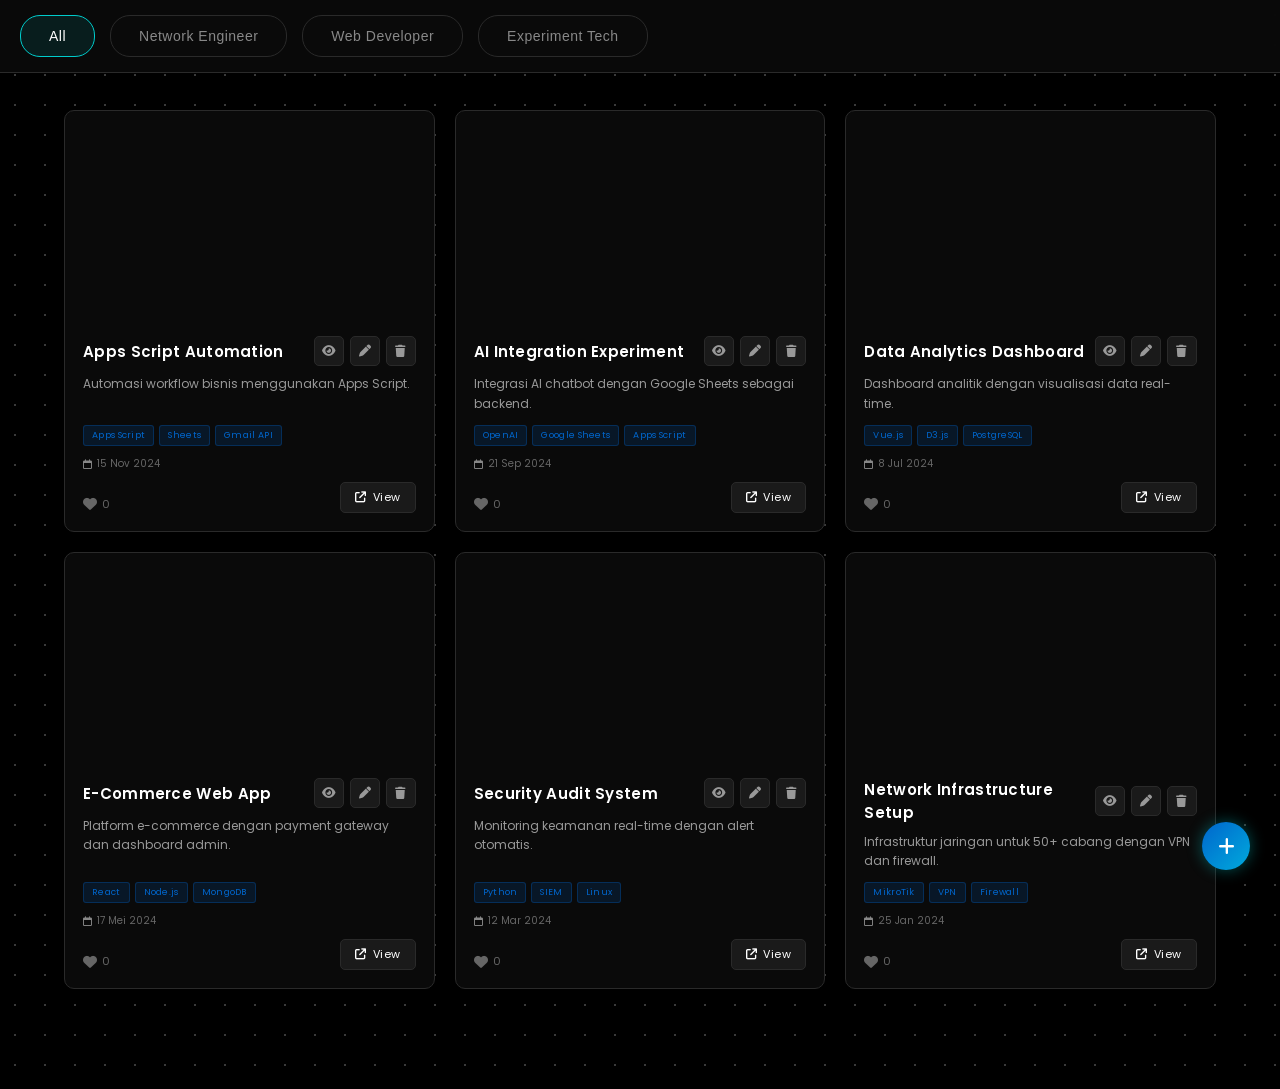
<file: admin-panel-control/index.html>
<!DOCTYPE html>
<html lang="id">
<head>
    <meta charset="UTF-8">
    <meta name="viewport" content="width=device-width, initial-scale=1.0">
    <title>Admin Panel Control</title>

    <!-- Font & Icon -->
    <link rel="preconnect" href="https://fonts.googleapis.com">
    <link rel="preconnect" href="https://fonts.gstatic.com" crossorigin>
    <link href="https://fonts.googleapis.com/css2?family=Montserrat:wght@300;700&family=Poppins:wght@700&display=swap" rel="stylesheet">
    <link rel="stylesheet" href="https://cdnjs.cloudflare.com/ajax/libs/font-awesome/6.5.1/css/all.min.css">

    <style>
        /* ============================================================
           1. DESIGN TOKENS
           ============================================================ */

        :root {
            --color-bg: #000000;
            --color-surface: #0a0a0a;
            --color-surface-raised: #1a1a1a;
            --color-border: #2a2a2a;
            --color-primary: #0066cc;
            --color-accent-light: #00cccc;
            --color-text: #ffffff;
            --color-text-soft: #cccccc;
            --color-text-dim: #999999;
            --color-text-faint: #888888;
            --color-text-muted: #666666;
            --grad-brand-1: linear-gradient(135deg, #0066cc 0%, #0088dd 100%);
            --grad-brand-6: linear-gradient(135deg, #0088dd 0%, #00cccc 100%);
            --font-display: 'Poppins', sans-serif;
            --font-body: 'Montserrat', sans-serif;
            --radius-xs: 3px;
            --radius-sm: 5px;
            --radius-lg: 10px;
            --radius-2xl: 15px;
            --radius-3xl: 20px;
            --transition: all 0.3s ease;
        }

        * {
            margin: 0;
            padding: 0;
            box-sizing: border-box;
        }

        body {
            width: 100%;
            height: auto;
            background-color: #000000;
            background-image: radial-gradient(circle, #3a3a3a 1px, transparent 1px);
            background-size: 30px 30px;
            font-family: var(--font-display);
            overflow-x: hidden;
        }

        /* ============================================================
           2. UTILITAS
           ============================================================ */

        .text-gradient {
            background-clip: text;
            -webkit-background-clip: text;
            -webkit-text-fill-color: transparent;
        }

        /* ============================================================
           3. SCROLL REVEAL (AOS SIMPLE)
           ============================================================ */

        .aos-init {
            opacity: 0;
            transform: translateY(40px);
            transition:
                opacity 0.8s cubic-bezier(0.22, 1, 0.36, 1),
                transform 0.8s cubic-bezier(0.22, 1, 0.36, 1);
        }

        .aos-init.aos-animate {
            opacity: 1;
            transform: translateY(0);
        }

        .aos-init[data-aos="fade-up"] {
            transform: translateY(60px);
        }

        .aos-init[data-aos="fade-up"].aos-animate {
            transform: translateY(0);
        }

        /* ============================================================
           4. PROJECTS
           ============================================================ */

        .projects-section {
            position: relative;
            z-index: 3;
            width: 100%;
            padding: 110px 5% 100px;
        }

        .projects-title {
            margin-bottom: 50px;
            font-size: 60px;
            font-weight: 700;
            letter-spacing: 2px;
            line-height: 1;
        }

        .projects-part-my {
            background-image: var(--grad-brand-1);
            filter: drop-shadow(0 0 3px rgba(0, 204, 204, 0.35));
        }

        .projects-part-project {
            background-image: var(--grad-brand-6);
            filter: drop-shadow(0 0 5px rgba(0, 204, 204, 0.45));
        }

        .project-filters {
            position: fixed;
            top: 0;
            right: 0;
            left: 0;
            z-index: 1000;
            display: flex;
            justify-content: flex-start;
            gap: 15px;
            padding: 15px 20px;
            background: rgba(10, 10, 10, 0.9);
            border-bottom: 1px solid var(--color-border);
            backdrop-filter: blur(8px);
            overflow-x: auto;
            white-space: nowrap;
            scrollbar-width: none;
            -ms-overflow-style: none;
            scroll-behavior: smooth;
            cursor: grab;
        }

        .project-filters::-webkit-scrollbar {
            display: none;
        }

        .project-filter-btn {
            flex-shrink: 0;
            padding: 12px 28px;
            background: var(--color-surface);
            border: 1px solid var(--color-border);
            border-radius: var(--radius-3xl);
            font-size: 14px;
            letter-spacing: 0.5px;
            color: var(--color-text-faint);
            cursor: pointer;
            transition: var(--transition);
        }

        .project-filter-btn:hover,
        .project-filter-btn.active {
            background: rgba(0, 204, 204, 0.1);
            border-color: var(--color-accent-light);
            color: var(--color-text);
        }

        .projects-grid {
            display: grid;
            grid-template-columns: repeat(3, 1fr);
            gap: 20px;
        }

        .project-card {
            display: flex;
            flex-direction: column;
            background: var(--color-surface);
            border: 1px solid var(--color-border);
            border-radius: var(--radius-lg);
            overflow: hidden;
            cursor: pointer;
            transition: var(--transition);
        }

        .project-card:hover {
            border-color: var(--color-primary);
        }

        .project-card-image {
            width: 100%;
            aspect-ratio: 16 / 9;
            background-size: cover;
            background-position: center;
        }

        .project-card-info {
            display: flex;
            flex-direction: column;
            flex: 1;
            padding: 18px;
        }

        .project-card-title-row {
            display: flex;
            align-items: center;
            justify-content: space-between;
            gap: 10px;
            margin-bottom: 8px;
        }

        .project-card-title {
            font-size: 15px;
            font-weight: 600;
            letter-spacing: 0.3px;
            color: var(--color-text);
        }

        .project-card-desc {
            flex-grow: 1;
            margin-bottom: 12px;
            font-size: 12px;
            line-height: 1.6;
            color: var(--color-text-dim);
        }

        .project-card-tools {
            display: flex;
            flex-wrap: wrap;
            gap: 5px;
            margin-bottom: 10px;
        }

        .project-card-tool {
            padding: 3px 8px;
            background: rgba(0, 102, 204, 0.15);
            border: 1px solid rgba(0, 102, 204, 0.3);
            border-radius: var(--radius-xs);
            font-size: 9px;
            letter-spacing: 0.3px;
            color: var(--color-primary);
        }

        .project-card-date {
            display: flex;
            align-items: center;
            gap: 5px;
            margin-bottom: 10px;
            font-size: 10px;
            color: var(--color-text-muted);
        }

        .project-card-date i {
            font-size: 10px;
            color: var(--color-text-faint);
        }

        .project-card-footer {
            display: flex;
            justify-content: space-between;
            align-items: flex-end;
            margin-top: auto;
        }

        .project-card-like {
            display: flex;
            align-items: center;
            gap: 5px;
            cursor: pointer;
            pointer-events: auto;
            user-select: none;
        }

        .project-card-like i {
            font-size: 14px;
            color: var(--color-text-muted);
            transition: var(--transition);
        }

        .project-card-like span {
            font-size: 11px;
            color: var(--color-text-muted);
            transition: var(--transition);
        }

        .project-card-like.liked i,
        .project-card-like.liked span {
            color: var(--color-primary);
        }

        .project-card-cta {
            display: inline-flex;
            align-items: center;
            gap: 6px;
            padding: 6px 14px;
            background: var(--color-surface-raised);
            border: 1px solid var(--color-border);
            border-radius: var(--radius-sm);
            font-size: 11px;
            letter-spacing: 0.5px;
            color: var(--color-text);
            text-decoration: none;
            pointer-events: auto;
            transition: var(--transition);
        }

        .project-card-cta:hover {
            border-color: var(--color-accent-light);
            color: var(--color-accent-light);
        }

        .project-card-cta i {
            font-size: 11px;
        }

        .project-card-actions {
            display: flex;
            align-items: center;
            gap: 6px;
        }

        .project-card-action {
            display: flex;
            align-items: center;
            justify-content: center;
            width: 30px;
            height: 30px;
            background: var(--color-surface-raised);
            border: 1px solid var(--color-border);
            border-radius: var(--radius-sm);
            color: var(--color-text-dim);
            font-size: 12px;
            cursor: pointer;
            pointer-events: auto;
            transition: var(--transition);
        }

        .project-card-action:hover {
            border-color: var(--color-accent-light);
            color: var(--color-accent-light);
            box-shadow: 0 0 10px rgba(0, 204, 204, 0.2);
        }

        /* Tombol mengambang gradien biru (kanan bawah, tidak ikut scroll) */
        .fab-btn {
            position: fixed;
            right: 30px;
            bottom: 30px;
            z-index: 1000;
            display: flex;
            align-items: center;
            justify-content: center;
            width: 48px;
            height: 48px;
            border: none;
            border-radius: 50%;
            background: linear-gradient(135deg, #0066cc 0%, #00aadd 100%);
            color: var(--color-text);
            font-size: 19px;
            cursor: pointer;
            box-shadow: 0 0 15px rgba(0, 204, 204, 0.4);
            transition: var(--transition);
        }

        .fab-btn:hover {
            box-shadow: 0 0 20px rgba(0, 204, 204, 0.6);
            transform: translateY(-3px);
        }

        /* Layar sementara (overlay penuh) */
        .overlay {
            position: fixed;
            top: 0;
            right: 0;
            bottom: 0;
            left: 0;
            z-index: 2000;
            display: flex;
            align-items: center;
            justify-content: center;
            padding: 20px;
            background-color: #000000;
            background-image: radial-gradient(circle, #3a3a3a 1px, transparent 1px);
            background-size: 30px 30px;
            opacity: 0;
            visibility: hidden;
            transition: opacity 0.3s ease, visibility 0.3s ease;
            overflow-y: auto;
        }

        .overlay.active {
            opacity: 1;
            visibility: visible;
        }

        .overlay-card {
            position: relative;
            width: 100%;
            max-width: 480px;
            padding: 40px;
            background: var(--color-surface);
            border: 1px solid var(--color-border);
            border-radius: var(--radius-3xl);
        }

        .overlay-close {
            position: absolute;
            top: 15px;
            right: 15px;
            display: flex;
            align-items: center;
            justify-content: center;
            width: 34px;
            height: 34px;
            background: var(--color-surface-raised);
            border: 1px solid var(--color-border);
            border-radius: 50%;
            color: var(--color-text-dim);
            font-size: 14px;
            cursor: pointer;
            transition: var(--transition);
        }

        .overlay-close:hover {
            border-color: var(--color-accent-light);
            color: var(--color-accent-light);
        }

        .overlay-title {
            margin-bottom: 25px;
            font-size: 28px;
            font-weight: 700;
            letter-spacing: 1px;
            background-image: linear-gradient(135deg, #0066cc 0%, #00aadd 100%);
            -webkit-background-clip: text;
            background-clip: text;
            -webkit-text-fill-color: transparent;
        }

        .overlay-form {
            display: flex;
            flex-direction: column;
            gap: 18px;
        }

        .overlay-field {
            display: flex;
            flex-direction: column;
            gap: 8px;
        }

        .overlay-label {
            font-size: 13px;
            letter-spacing: 0.5px;
            color: var(--color-text-faint);
        }

        .overlay-input,
        .overlay-select {
            width: 100%;
            padding: 13px 16px;
            background: var(--color-surface-raised);
            border: 1px solid var(--color-border);
            border-radius: var(--radius-lg);
            font-family: var(--font-body);
            font-size: 14px;
            font-weight: 300;
            letter-spacing: 0.3px;
            color: var(--color-text);
            transition: var(--transition);
            color-scheme: dark;
        }

        .overlay-textarea {
            min-height: 120px;
            resize: vertical;
        }

        .overlay-input:focus,
        .overlay-select:focus,
        .overlay-textarea:focus {
            outline: none;
            border-color: var(--color-accent-light);
            box-shadow: 0 0 10px rgba(0, 204, 204, 0.15);
        }

        /* Tempat upload gambar (thumbnail 16:9) */
        .overlay-thumb {
            display: flex;
            flex-direction: column;
            align-items: center;
            justify-content: center;
            gap: 10px;
            height: 170px;
            background: var(--color-surface-raised);
            border: 2px dashed var(--color-border);
            border-radius: var(--radius-lg);
            font-family: var(--font-body);
            font-size: 13px;
            letter-spacing: 0.3px;
            color: var(--color-text-dim);
            cursor: pointer;
            transition: var(--transition);
            background-size: cover;
            background-position: center;
        }

        .overlay-thumb:hover {
            border-color: var(--color-accent-light);
            color: var(--color-accent-light);
        }

        .overlay-thumb i {
            font-size: 28px;
        }

        .overlay-thumb.has-image {
            border-style: solid;
        }

        .overlay-thumb.has-image i,
        .overlay-thumb.has-image span {
            opacity: 0;
        }

        /* Pilihan kategori */
        .overlay-cats {
            display: flex;
            gap: 10px;
        }

        .overlay-cat {
            flex: 1;
            padding: 12px 10px;
            background: var(--color-surface-raised);
            border: 1px solid var(--color-border);
            border-radius: var(--radius-md);
            font-family: var(--font-body);
            font-size: 13px;
            letter-spacing: 0.5px;
            color: var(--color-text-dim);
            cursor: pointer;
            transition: var(--transition);
        }

        .overlay-cat:hover {
            border-color: var(--color-accent-light);
            color: var(--color-text);
        }

        .overlay-cat.active {
            background: linear-gradient(135deg, #0066cc 0%, #00aadd 100%);
            border-color: transparent;
            color: var(--color-text);
        }

        /* Tombol aksi: batal (kiri) & deploy (kanan) */
        .overlay-actions {
            display: flex;
            gap: 12px;
        }

        .overlay-btn {
            flex: 1;
            display: inline-flex;
            align-items: center;
            justify-content: center;
            gap: 8px;
            padding: 14px 20px;
            border-radius: var(--radius-lg);
            font-family: var(--font-body);
            font-size: 13px;
            font-weight: 400;
            letter-spacing: 0.5px;
            cursor: pointer;
            transition: var(--transition);
        }

        .overlay-btn-batal {
            background: var(--color-surface-raised);
            border: 1px solid var(--color-border);
            color: var(--color-text);
        }

        .overlay-btn-batal:hover {
            border-color: var(--color-accent-light);
            color: var(--color-accent-light);
        }

        .overlay-btn-deploy {
            background: linear-gradient(135deg, #0066cc 0%, #00aadd 100%);
            border: none;
            color: var(--color-text);
        }

        .overlay-btn-deploy:hover {
            box-shadow: 0 0 15px rgba(0, 204, 204, 0.4);
        }

        /* Pop-up konfirmasi hapus */
        .confirm-dialog {
            position: fixed;
            top: 0;
            right: 0;
            bottom: 0;
            left: 0;
            z-index: 2100;
            display: flex;
            align-items: center;
            justify-content: center;
            padding: 20px;
            background: rgba(0, 0, 0, 0.7);
            opacity: 0;
            visibility: hidden;
            transition: opacity 0.3s ease, visibility 0.3s ease;
        }

        .confirm-dialog.active {
            opacity: 1;
            visibility: visible;
        }

        .confirm-card {
            width: 100%;
            max-width: 340px;
            padding: 30px;
            background: var(--color-surface);
            border: 1px solid var(--color-border);
            border-radius: var(--radius-2xl);
            text-align: center;
        }

        .confirm-icon {
            display: flex;
            align-items: center;
            justify-content: center;
            width: 56px;
            height: 56px;
            margin: 0 auto 18px;
            background: rgba(255, 51, 51, 0.1);
            border-radius: 50%;
            color: #ff4444;
            font-size: 24px;
        }

        .confirm-text {
            margin-bottom: 24px;
            font-size: 15px;
            line-height: 1.6;
            color: var(--color-text-soft);
        }

        .confirm-actions {
            display: flex;
            gap: 10px;
        }

        .confirm-btn {
            flex: 1;
            padding: 12px 16px;
            border-radius: var(--radius-md);
            font-family: var(--font-body);
            font-size: 13px;
            letter-spacing: 0.5px;
            cursor: pointer;
            transition: var(--transition);
        }

        .confirm-cancel {
            background: var(--color-surface-raised);
            border: 1px solid var(--color-border);
            color: var(--color-text);
        }

        .confirm-cancel:hover {
            border-color: var(--color-accent-light);
            color: var(--color-accent-light);
        }

        .confirm-danger {
            background: linear-gradient(135deg, #cc0000 0%, #ff3333 100%);
            border: none;
            color: #ffffff;
        }

        .confirm-danger:hover {
            box-shadow: 0 0 15px rgba(255, 51, 51, 0.4);
        }

        /* --- Responsive --- */
        @media (max-width: 1024px) {
            .projects-title {
                font-size: 48px;
            }

            .projects-grid {
                grid-template-columns: repeat(2, 1fr);
            }
        }

        @media (max-width: 768px) {
            .projects-section {
                padding: 120px 20px 80px;
            }

            .projects-title {
                font-size: 36px;
                letter-spacing: 1px;
            }

            .projects-grid {
                grid-template-columns: 1fr;
            }

            .project-filters {
                padding: 15px 15px;
            }

            .project-filter-btn {
                padding: 10px 18px;
                font-size: 12px;
            }
        }
    </style>
</head>
<body>

    <!-- ===================== PROJECTS ===================== -->
    <div class="projects-section" id="projectsSection">
        <div class="project-filters" id="projectFilters">
            <button class="project-filter-btn active" data-filter="all">All</button>
            <button class="project-filter-btn" data-filter="network">Network Engineer</button>
            <button class="project-filter-btn" data-filter="web">Web Developer</button>
            <button class="project-filter-btn" data-filter="experiment">Experiment Tech</button>
        </div>

        <div class="projects-grid" id="projectsGrid">
            <div class="project-card aos-init" data-aos="fade-up" data-category="experiment" data-date="2024-11-15">
                <div class="project-card-image" style="background-image: url('https://images.unsplash.com/photo-1432888622747-4eb9a8efeb07?w=600&h=338&fit=crop')"></div>
                <div class="project-card-info">
                    <div class="project-card-title-row">
                        <div class="project-card-title">Apps Script Automation</div>
                        <div class="project-card-actions">
                            <button class="project-card-action" title="View"><i class="fa-solid fa-eye"></i></button>
                            <button class="project-card-action" title="Edit"><i class="fa-solid fa-pen"></i></button>
                            <button class="project-card-action" title="Delete"><i class="fa-solid fa-trash"></i></button>
                        </div>
                    </div>
                    <div class="project-card-desc">Automasi workflow bisnis menggunakan Apps Script.</div>
                    <div class="project-card-tools"><span class="project-card-tool">Apps Script</span><span class="project-card-tool">Sheets</span><span class="project-card-tool">Gmail API</span></div>
                    <div class="project-card-date"><i class="fa-regular fa-calendar"></i> 15 Nov 2024</div>
                    <div class="project-card-footer">
                        <div class="project-card-like"><i class="fa-solid fa-heart"></i><span>0</span></div>
                        <a href="#" class="project-card-cta"><i class="fa-solid fa-arrow-up-right-from-square"></i> View</a>
                    </div>
                </div>
            </div>

            <div class="project-card aos-init" data-aos="fade-up" data-aos-delay="50" data-category="experiment" data-date="2024-09-21">
                <div class="project-card-image" style="background-image: url('https://images.unsplash.com/photo-1451187580459-43490279c0fa?w=600&h=338&fit=crop')"></div>
                <div class="project-card-info">
                    <div class="project-card-title-row">
                        <div class="project-card-title">AI Integration Experiment</div>
                        <div class="project-card-actions">
                            <button class="project-card-action" title="View"><i class="fa-solid fa-eye"></i></button>
                            <button class="project-card-action" title="Edit"><i class="fa-solid fa-pen"></i></button>
                            <button class="project-card-action" title="Delete"><i class="fa-solid fa-trash"></i></button>
                        </div>
                    </div>
                    <div class="project-card-desc">Integrasi AI chatbot dengan Google Sheets sebagai backend.</div>
                    <div class="project-card-tools"><span class="project-card-tool">OpenAI</span><span class="project-card-tool">Google Sheets</span><span class="project-card-tool">Apps Script</span></div>
                    <div class="project-card-date"><i class="fa-regular fa-calendar"></i> 21 Sep 2024</div>
                    <div class="project-card-footer">
                        <div class="project-card-like"><i class="fa-solid fa-heart"></i><span>0</span></div>
                        <a href="#" class="project-card-cta"><i class="fa-solid fa-arrow-up-right-from-square"></i> View</a>
                    </div>
                </div>
            </div>

            <div class="project-card aos-init" data-aos="fade-up" data-aos-delay="100" data-category="web" data-date="2024-07-08">
                <div class="project-card-image" style="background-image: url('https://images.unsplash.com/photo-1551288049-bebda4e38f71?w=600&h=338&fit=crop')"></div>
                <div class="project-card-info">
                    <div class="project-card-title-row">
                        <div class="project-card-title">Data Analytics Dashboard</div>
                        <div class="project-card-actions">
                            <button class="project-card-action" title="View"><i class="fa-solid fa-eye"></i></button>
                            <button class="project-card-action" title="Edit"><i class="fa-solid fa-pen"></i></button>
                            <button class="project-card-action" title="Delete"><i class="fa-solid fa-trash"></i></button>
                        </div>
                    </div>
                    <div class="project-card-desc">Dashboard analitik dengan visualisasi data real-time.</div>
                    <div class="project-card-tools"><span class="project-card-tool">Vue.js</span><span class="project-card-tool">D3.js</span><span class="project-card-tool">PostgreSQL</span></div>
                    <div class="project-card-date"><i class="fa-regular fa-calendar"></i> 8 Jul 2024</div>
                    <div class="project-card-footer">
                        <div class="project-card-like"><i class="fa-solid fa-heart"></i><span>0</span></div>
                        <a href="#" class="project-card-cta"><i class="fa-solid fa-arrow-up-right-from-square"></i> View</a>
                    </div>
                </div>
            </div>

            <div class="project-card aos-init" data-aos="fade-up" data-aos-delay="150" data-category="web" data-date="2024-05-17">
                <div class="project-card-image" style="background-image: url('https://images.unsplash.com/photo-1461749280684-dccba630e2f6?w=600&h=338&fit=crop')"></div>
                <div class="project-card-info">
                    <div class="project-card-title-row">
                        <div class="project-card-title">E-Commerce Web App</div>
                        <div class="project-card-actions">
                            <button class="project-card-action" title="View"><i class="fa-solid fa-eye"></i></button>
                            <button class="project-card-action" title="Edit"><i class="fa-solid fa-pen"></i></button>
                            <button class="project-card-action" title="Delete"><i class="fa-solid fa-trash"></i></button>
                        </div>
                    </div>
                    <div class="project-card-desc">Platform e-commerce dengan payment gateway dan dashboard admin.</div>
                    <div class="project-card-tools"><span class="project-card-tool">React</span><span class="project-card-tool">Node.js</span><span class="project-card-tool">MongoDB</span></div>
                    <div class="project-card-date"><i class="fa-regular fa-calendar"></i> 17 Mei 2024</div>
                    <div class="project-card-footer">
                        <div class="project-card-like"><i class="fa-solid fa-heart"></i><span>0</span></div>
                        <a href="#" class="project-card-cta"><i class="fa-solid fa-arrow-up-right-from-square"></i> View</a>
                    </div>
                </div>
            </div>

            <div class="project-card aos-init" data-aos="fade-up" data-aos-delay="200" data-category="network" data-date="2024-03-12">
                <div class="project-card-image" style="background-image: url('https://images.unsplash.com/photo-1563986768609-322da13575f3?w=600&h=338&fit=crop')"></div>
                <div class="project-card-info">
                    <div class="project-card-title-row">
                        <div class="project-card-title">Security Audit System</div>
                        <div class="project-card-actions">
                            <button class="project-card-action" title="View"><i class="fa-solid fa-eye"></i></button>
                            <button class="project-card-action" title="Edit"><i class="fa-solid fa-pen"></i></button>
                            <button class="project-card-action" title="Delete"><i class="fa-solid fa-trash"></i></button>
                        </div>
                    </div>
                    <div class="project-card-desc">Monitoring keamanan real-time dengan alert otomatis.</div>
                    <div class="project-card-tools"><span class="project-card-tool">Python</span><span class="project-card-tool">SIEM</span><span class="project-card-tool">Linux</span></div>
                    <div class="project-card-date"><i class="fa-regular fa-calendar"></i> 12 Mar 2024</div>
                    <div class="project-card-footer">
                        <div class="project-card-like"><i class="fa-solid fa-heart"></i><span>0</span></div>
                        <a href="#" class="project-card-cta"><i class="fa-solid fa-arrow-up-right-from-square"></i> View</a>
                    </div>
                </div>
            </div>

            <div class="project-card aos-init" data-aos="fade-up" data-aos-delay="250" data-category="network" data-date="2024-01-25">
                <div class="project-card-image" style="background-image: url('https://images.unsplash.com/photo-1558494949-ef010cbdcc31?w=600&h=338&fit=crop')"></div>
                <div class="project-card-info">
                    <div class="project-card-title-row">
                        <div class="project-card-title">Network Infrastructure Setup</div>
                        <div class="project-card-actions">
                            <button class="project-card-action" title="View"><i class="fa-solid fa-eye"></i></button>
                            <button class="project-card-action" title="Edit"><i class="fa-solid fa-pen"></i></button>
                            <button class="project-card-action" title="Delete"><i class="fa-solid fa-trash"></i></button>
                        </div>
                    </div>
                    <div class="project-card-desc">Infrastruktur jaringan untuk 50+ cabang dengan VPN dan firewall.</div>
                    <div class="project-card-tools"><span class="project-card-tool">MikroTik</span><span class="project-card-tool">VPN</span><span class="project-card-tool">Firewall</span></div>
                    <div class="project-card-date"><i class="fa-regular fa-calendar"></i> 25 Jan 2024</div>
                    <div class="project-card-footer">
                        <div class="project-card-like"><i class="fa-solid fa-heart"></i><span>0</span></div>
                        <a href="#" class="project-card-cta"><i class="fa-solid fa-arrow-up-right-from-square"></i> View</a>
                    </div>
                </div>
            </div>
        </div>
    </div>

    <script>
        /* ============================================================
           KONFIGURASI APPS SCRIPT / GOOGLE SHEETS
           Isi scriptUrl dengan URL deployment Apps Script (Script URL).
           Contoh: 'https://script.google.com/macros/s/XXXX/exec'
           Kosongkan ('') jika belum terhubung — panel tetap berfungsi
           secara lokal (data project di dalam file ini).
           ============================================================ */

        const CONFIG = {
            scriptUrl: 'https://script.google.com/macros/s/AKfycbyzBn9Nt5mgI-o73Yle9JkDpl822k-wp9OAByCwynU0i5Lpf1ZzM7OyIaaupoSqFrhx/exec'
        };

        /* Scroll reveal (AOS) */
        document.addEventListener('DOMContentLoaded', () => {
            const elements = document.querySelectorAll('.aos-init');

            const observer = new IntersectionObserver((entries) => {
                entries.forEach((entry) => {
                    if (entry.isIntersecting) {
                        entry.target.classList.add('aos-animate');
                        observer.unobserve(entry.target);
                    }
                });
            }, {
                threshold: 0.15,
                rootMargin: '0px 0px -50px 0px'
            });

            elements.forEach((el) => observer.observe(el));
        });

        /* Filter project */
        document.addEventListener('DOMContentLoaded', () => {
            const buttons = document.querySelectorAll('.project-filter-btn');

            buttons.forEach((button) => {
                button.addEventListener('click', () => {
                    buttons.forEach((btn) => btn.classList.remove('active'));
                    button.classList.add('active');

                    const filter = button.dataset.filter;

                    document.querySelectorAll('.project-card').forEach((card) => {
                        const show = filter === 'all' || card.dataset.category === filter;
                        card.style.display = show ? 'flex' : 'none';
                    });
                });
            });
        });

        /* ============================================================
           UTAMA: AKSI KARTU, TAMBAH/EDIT, URUTAN
           ============================================================ */

        document.addEventListener('DOMContentLoaded', () => {
            const projectsGrid = document.getElementById('projectsGrid');
            const confirmDialog = document.getElementById('confirmDialog');
            const confirmText = document.getElementById('confirmText');
            const confirmCancel = document.getElementById('confirmCancel');
            const confirmDelete = document.getElementById('confirmDelete');

            const fab = document.querySelector('.fab-btn');
            const overlay = document.getElementById('overlay');
            const overlayClose = document.getElementById('overlayClose');
            const overlayBatal = document.getElementById('overlayBatal');
            const form = document.getElementById('addProjectForm');
            const thumb = document.getElementById('overlayThumb');
            const fileInput = document.getElementById('projectImage');
            const catButtons = document.querySelectorAll('.overlay-cat');
            const overlayTitle = document.querySelector('.overlay-title');
            const deployBtn = document.querySelector('.overlay-btn-deploy');

            const titleInput = document.getElementById('projectTitle');
            const descInput = document.getElementById('projectDesc');
            const techInput = document.getElementById('projectTech');
            const linkInput = document.getElementById('projectLink');
            const dateInput = document.getElementById('projectDate');

            const BULAN = ['Jan', 'Feb', 'Mar', 'Apr', 'Mei', 'Jun', 'Jul', 'Agu', 'Sep', 'Okt', 'Nov', 'Des'];

            let editTarget = null;
            let selectedCategory = null;
            let deleteTarget = null;
            let deleteStep = 0;

            /* --- Koneksi Apps Script / Google Sheets --- */

            async function apiRequest(payload) {
                if (!CONFIG.scriptUrl) return null;

                try {
                    const res = await fetch(CONFIG.scriptUrl, {
                        method: 'POST',
                        headers: { 'Content-Type': 'text/plain;charset=utf-8' },
                        body: JSON.stringify(payload)
                    });
                    return await res.json();
                } catch (e) {
                    return null;
                }
            }

            async function loadProjects() {
                if (!CONFIG.scriptUrl) return;

                const json = await apiRequest({ action: 'list' });
                if (!json || json.status !== 'success' || !Array.isArray(json.data)) return;

                projectsGrid.innerHTML = '';
                json.data.forEach((p) => projectsGrid.appendChild(buildCard(p)));
                sortCards();
            }

            function buildCard(p) {
                const tools = (typeof p.tools === 'string' ? p.tools.split(',') : (p.tools || [])).map((t) => t.trim()).filter(Boolean);
                const toolsHtml = tools.map((t) => '<span class="project-card-tool">' + t + '</span>').join('');
                const dateText = formatDate(p.date);
                const img = p.image
                    ? "style=\"background-image: url('" + p.image + "')\""
                    : '';
                const ctaHtml = p.link
                    ? '<a href="' + p.link + '" class="project-card-cta"><i class="fa-solid fa-arrow-up-right-from-square"></i> View</a>'
                    : '';

                const card = document.createElement('div');
                card.className = 'project-card';
                card.dataset.category = p.category || 'experiment';
                card.dataset.date = p.date || '';
                card.dataset.link = p.link || '';
                card.dataset.id = p.id || '';
                card.innerHTML =
                    '<div class="project-card-image" ' + img + '></div>' +
                    '<div class="project-card-info">' +
                        '<div class="project-card-title-row">' +
                            '<div class="project-card-title">' + (p.title || '') + '</div>' +
                            '<div class="project-card-actions">' +
                                '<button class="project-card-action" title="View"><i class="fa-solid fa-eye"></i></button>' +
                                '<button class="project-card-action" title="Edit"><i class="fa-solid fa-pen"></i></button>' +
                                '<button class="project-card-action" title="Delete"><i class="fa-solid fa-trash"></i></button>' +
                            '</div>' +
                        '</div>' +
                        '<div class="project-card-desc">' + (p.description || '') + '</div>' +
                        '<div class="project-card-tools">' + toolsHtml + '</div>' +
                        '<div class="project-card-date"><i class="fa-regular fa-calendar"></i> ' + dateText + '</div>' +
                        '<div class="project-card-footer">' +
                            '<div class="project-card-like"><i class="fa-solid fa-heart"></i><span>0</span></div>' +
                            ctaHtml +
                        '</div>' +
                    '</div>';
                return card;
            }

            /* --- Like (delegasi) --- */

            projectsGrid.addEventListener('click', (e) => {
                const like = e.target.closest('.project-card-like');
                if (!like) return;

                const count = like.querySelector('span');

                if (like.classList.contains('liked')) {
                    like.classList.remove('liked');
                    count.textContent = '0';
                } else {
                    like.classList.add('liked');
                    count.textContent = '1';
                }
            });

            /* --- Ikon mata / pensil / hapus (delegasi) --- */

            projectsGrid.addEventListener('click', (e) => {
                const btn = e.target.closest('.project-card-action');
                if (!btn) return;

                const card = btn.closest('.project-card');
                const action = btn.title;

                if (action === 'View') {
                    const icon = btn.querySelector('i');
                    icon.classList.toggle('fa-eye');
                    icon.classList.toggle('fa-eye-slash');
                } else if (action === 'Edit') {
                    openEditOverlay(card);
                } else if (action === 'Delete') {
                    deleteTarget = card;
                    deleteStep = 1;
                    confirmText.textContent = 'Hapus project ini?';
                    confirmDelete.textContent = 'Hapus';
                    confirmDialog.classList.add('active');
                }
            });

            /* --- Konfirmasi hapus 2 langkah --- */

            function closeConfirm() {
                confirmDialog.classList.remove('active');
            }

            confirmCancel.addEventListener('click', closeConfirm);

            confirmDelete.addEventListener('click', () => {
                if (deleteStep === 1) {
                    deleteStep = 2;
                    confirmText.textContent = 'Yakin ingin menghapus? Tindakan tidak bisa dibatalkan.';
                    confirmDelete.textContent = 'Hapus';
                } else {
                    const cardId = deleteTarget.dataset.id;
                    if (cardId) apiRequest({ action: 'delete', id: cardId });
                    deleteTarget.remove();
                    closeConfirm();
                    sortCards();
                }
            });

            confirmDialog.addEventListener('click', (e) => {
                if (e.target === confirmDialog) closeConfirm();
            });

            /* --- Format tanggal penuh (hari bulan tahun) --- */

            function formatDate(value) {
                if (!value) return '';
                const parts = value.split('-');
                const hari = parseInt(parts[2], 10);
                const bulan = BULAN[parseInt(parts[1], 10) - 1] || '';
                return (hari ? hari + ' ' : '') + bulan + ' ' + parts[0];
            }

            /* --- Reset & buka/tutup layar --- */

            function resetThumb() {
                thumb.style.backgroundImage = '';
                thumb.classList.remove('has-image');
                fileInput.value = '';
            }

            function resetForm() {
                form.reset();
                catButtons.forEach((b) => b.classList.remove('active'));
                selectedCategory = null;
                resetThumb();
            }

            function openOverlay() {
                overlay.classList.add('active');
                document.body.style.overflow = 'hidden';
            }

            function closeOverlay() {
                overlay.classList.remove('active');
                document.body.style.overflow = '';
            }

            function openAddOverlay() {
                editTarget = null;
                overlayTitle.textContent = 'Add Project';
                deployBtn.innerHTML = '<i class="fa-solid fa-rocket"></i> Deploy';
                resetForm();
                openOverlay();
            }

            function openEditOverlay(card) {
                editTarget = card;
                overlayTitle.textContent = 'Edit Project';
                deployBtn.innerHTML = '<i class="fa-solid fa-floppy-disk"></i> Update';
                resetForm();

                titleInput.value = card.querySelector('.project-card-title').textContent;
                descInput.value = card.querySelector('.project-card-desc').textContent;
                techInput.value = Array.from(card.querySelectorAll('.project-card-tool')).map((t) => t.textContent).join(', ');
                dateInput.value = card.dataset.date || '';
                linkInput.value = card.dataset.link || '';
                selectedCategory = card.dataset.category;

                catButtons.forEach((b) => b.classList.toggle('active', b.dataset.cat === selectedCategory));

                openOverlay();
            }

            fab.addEventListener('click', openAddOverlay);
            overlayClose.addEventListener('click', closeOverlay);
            overlayBatal.addEventListener('click', closeOverlay);

            overlay.addEventListener('click', (e) => {
                if (e.target === overlay) closeOverlay();
            });

            document.addEventListener('keydown', (e) => {
                if (e.key === 'Escape') {
                    closeOverlay();
                    closeConfirm();
                }
            });

            catButtons.forEach((btn) => {
                btn.addEventListener('click', () => {
                    catButtons.forEach((b) => b.classList.remove('active'));
                    btn.classList.add('active');
                    selectedCategory = btn.dataset.cat;
                });
            });

            thumb.addEventListener('click', () => fileInput.click());

            fileInput.addEventListener('change', () => {
                const file = fileInput.files[0];
                if (!file) return;

                const reader = new FileReader();
                reader.onload = (e) => {
                    thumb.style.backgroundImage = 'url(' + e.target.result + ')';
                    thumb.classList.add('has-image');
                };
                reader.readAsDataURL(file);
            });

            /* --- Simpan (Deploy/Update) --- */

            form.addEventListener('submit', async (e) => {
                e.preventDefault();

                const cat = selectedCategory || 'experiment';
                const tools = techInput.value.split(',').map((t) => t.trim()).filter(Boolean);
                const dateValue = dateInput.value;
                const dateText = formatDate(dateValue);
                const link = linkInput.value.trim();
                const hasImage = thumb.classList.contains('has-image');
                const image = hasImage ? thumb.style.backgroundImage.slice(5, -2) : '';

                const projectData = {
                    title: titleInput.value.trim(),
                    description: descInput.value.trim(),
                    tools: tools,
                    date: dateValue,
                    category: cat,
                    link: link,
                    image: image
                };

                if (editTarget) {
                    editTarget.querySelector('.project-card-title').textContent = projectData.title;
                    editTarget.querySelector('.project-card-desc').textContent = projectData.description;
                    editTarget.querySelector('.project-card-tools').innerHTML = tools.map((t) => '<span class="project-card-tool">' + t + '</span>').join('');
                    editTarget.querySelector('.project-card-date').innerHTML = '<i class="fa-regular fa-calendar"></i> ' + dateText;
                    editTarget.dataset.category = cat;
                    editTarget.dataset.date = dateValue;
                    editTarget.dataset.link = link;

                    const cta = editTarget.querySelector('.project-card-cta');
                    if (link) {
                        cta.href = link;
                        cta.style.display = '';
                    } else {
                        cta.style.display = 'none';
                    }

                    if (hasImage) {
                        editTarget.querySelector('.project-card-image').style.backgroundImage = 'url(' + image + ')';
                    }

                    apiRequest({ action: 'update', project: { id: editTarget.dataset.id, ...projectData } });
                } else {
                    const card = buildCard(projectData);
                    projectsGrid.insertBefore(card, projectsGrid.firstChild);

                    const json = await apiRequest({ action: 'create', project: projectData });
                    if (json && json.status === 'success' && json.id) {
                        card.dataset.id = json.id;
                    }
                }

                closeOverlay();
                sortCards();
            });

            /* --- Urutan: terbaru di atas --- */

            function sortCards() {
                const cards = Array.from(projectsGrid.querySelectorAll(':scope > .project-card'));
                cards.sort((a, b) => (b.dataset.date || '0000-00').localeCompare(a.dataset.date || '0000-00'));
                cards.forEach((c) => projectsGrid.appendChild(c));
            }

            sortCards();
            loadProjects();
        });
    </script>

    <!-- Layar sementara tambah project -->
    <div class="overlay" id="overlay">
        <div class="overlay-card">
            <button class="overlay-close" id="overlayClose" title="Close"><i class="fa-solid fa-xmark"></i></button>
            <h2 class="overlay-title">Add Project</h2>
            <form class="overlay-form" id="addProjectForm">
                <div class="overlay-field">
                    <label class="overlay-label">Thumbnail 16:9</label>
                    <div class="overlay-thumb" id="overlayThumb">
                        <i class="fa-solid fa-image"></i>
                        <span>Klik untuk upload gambar</span>
                        <input type="file" id="projectImage" accept="image/*" hidden>
                    </div>
                </div>
                <div class="overlay-field">
                    <label class="overlay-label" for="projectTitle">Judul</label>
                    <input type="text" id="projectTitle" class="overlay-input" placeholder="Input project title" required>
                </div>
                <div class="overlay-field">
                    <label class="overlay-label" for="projectDesc">Deskripsi</label>
                    <textarea id="projectDesc" class="overlay-input overlay-textarea" placeholder="Input project description"></textarea>
                </div>
                <div class="overlay-field">
                    <label class="overlay-label" for="projectTech">Isi teknologi, pisahkan dengan tanda , untuk teknologi berbeda</label>
                    <input type="text" id="projectTech" class="overlay-input" placeholder="Contoh: HTML, CSS, JavaScript">
                </div>
                <div class="overlay-field">
                    <label class="overlay-label" for="projectLink">Link project (opsional)</label>
                    <input type="url" id="projectLink" class="overlay-input" placeholder="https://...">
                </div>
                <div class="overlay-field">
                    <label class="overlay-label" for="projectDate">Tanggal</label>
                    <input type="date" id="projectDate" class="overlay-input">
                </div>
                <div class="overlay-field">
                    <label class="overlay-label">Pilih kategori</label>
                    <div class="overlay-cats">
                        <button type="button" class="overlay-cat" data-cat="network">Network</button>
                        <button type="button" class="overlay-cat" data-cat="web">Web</button>
                        <button type="button" class="overlay-cat" data-cat="experiment">Experiment</button>
                    </div>
                </div>
                <div class="overlay-actions">
                    <button type="button" class="overlay-btn overlay-btn-batal" id="overlayBatal">Batal</button>
                    <button type="submit" class="overlay-btn overlay-btn-deploy"><i class="fa-solid fa-rocket"></i> Deploy</button>
                </div>
            </form>
        </div>
    </div>

    <!-- Pop-up konfirmasi hapus -->
    <div class="confirm-dialog" id="confirmDialog">
        <div class="confirm-card">
            <div class="confirm-icon"><i class="fa-solid fa-triangle-exclamation"></i></div>
            <p class="confirm-text" id="confirmText">Hapus project ini?</p>
            <div class="confirm-actions">
                <button class="confirm-btn confirm-cancel" id="confirmCancel">Batal</button>
                <button class="confirm-btn confirm-danger" id="confirmDelete">Hapus</button>
            </div>
        </div>
    </div>

    <!-- Tombol mengambang gradien biru -->
    <button class="fab-btn" title="Add Project"><i class="fa-solid fa-plus"></i></button>
</body>
</html>
</file>
